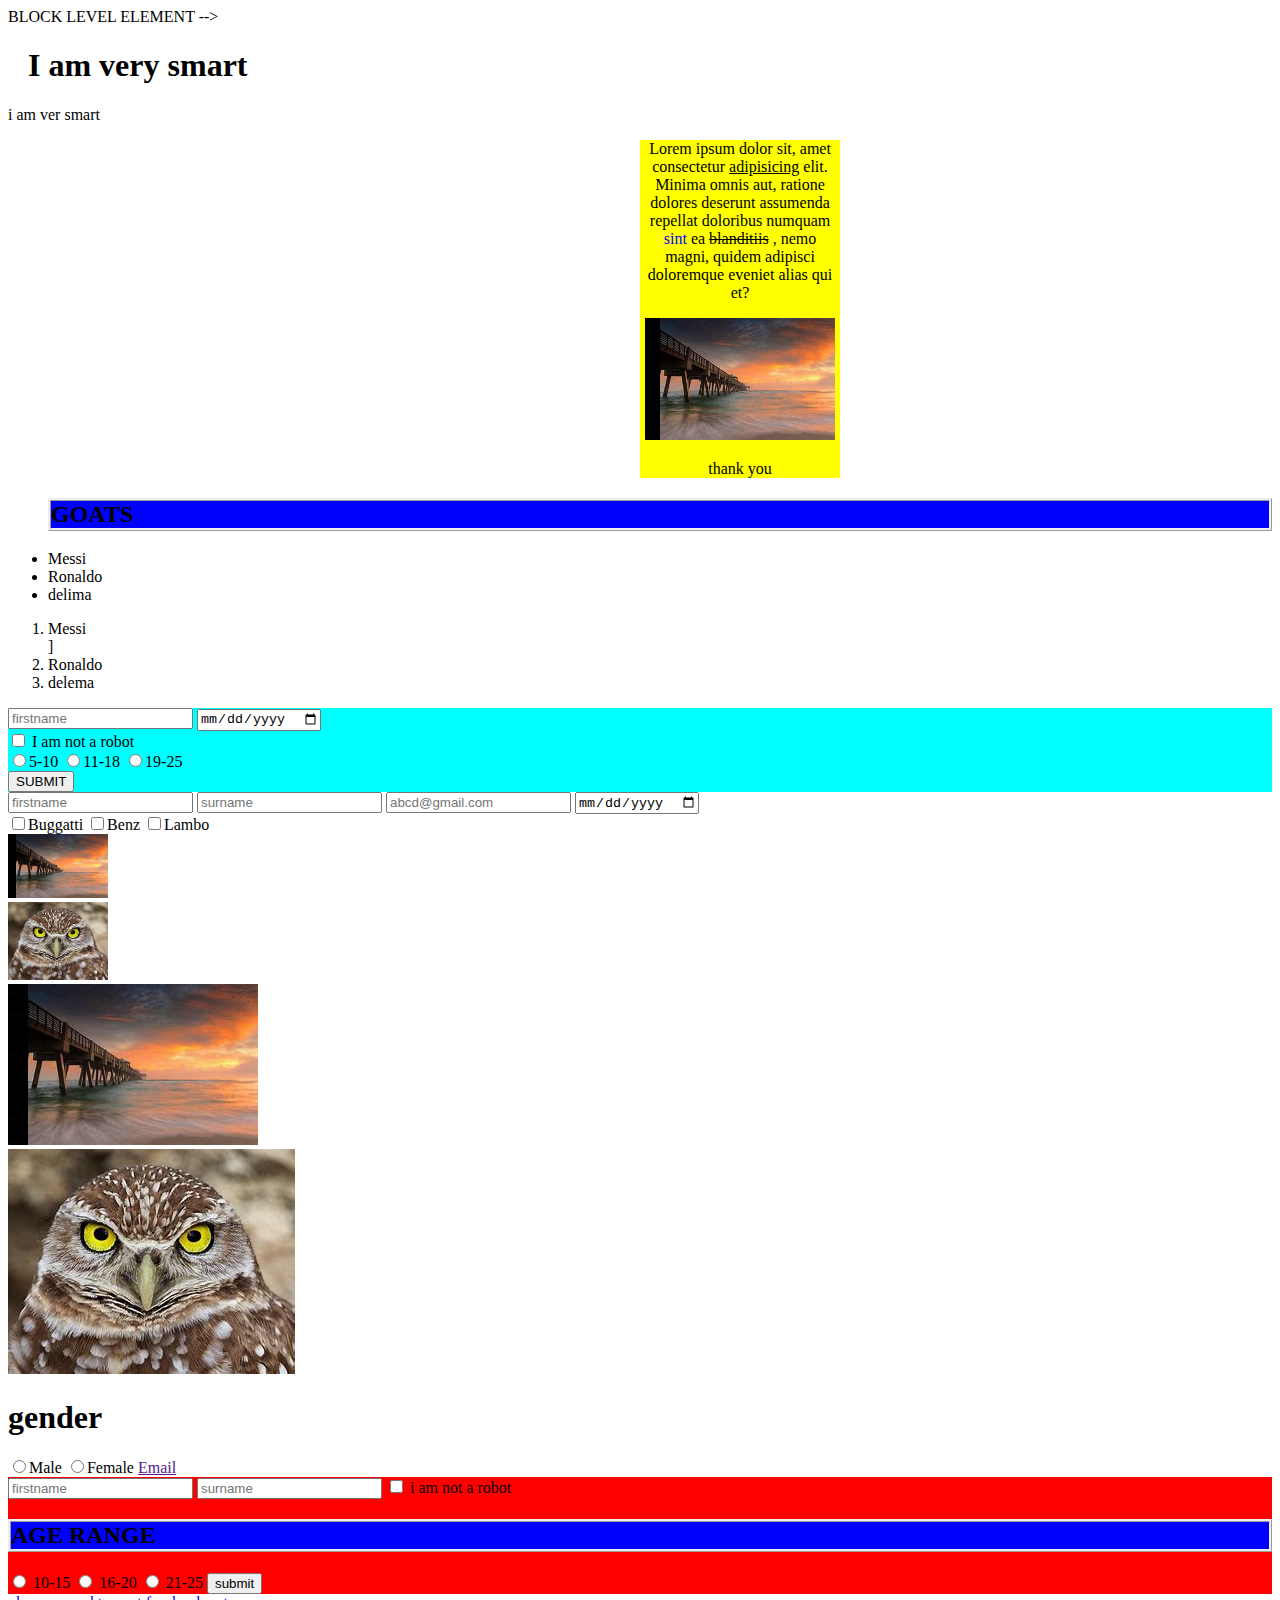
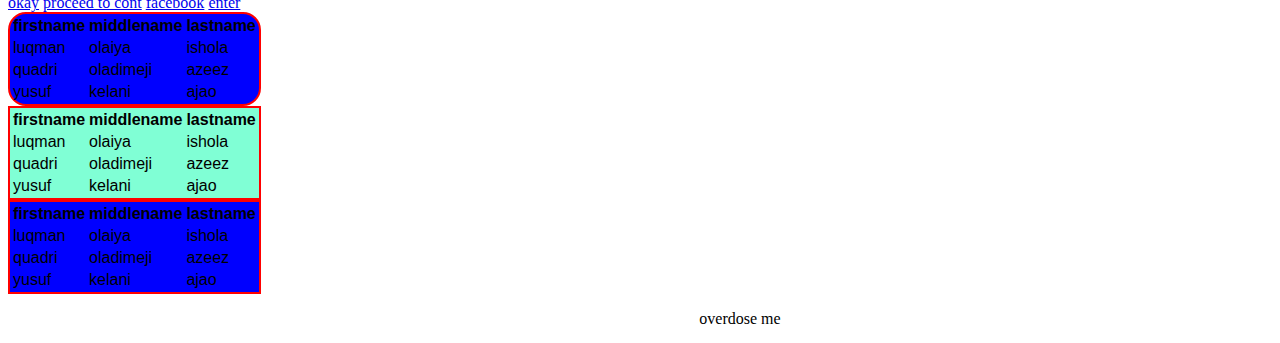
<file: INDEX.HTML>
<!DOCTYPE html>
<html lang="en">

<head>
    <meta charset="UTF-8">
    <meta http-equiv="X-UA-Compatible" content="IE=edge">
    <meta name="viewport" content="width=device-width, initial-scale=1.0">
    <link
    rel="stylesheet"
    href="https://cdnjs.cloudflare.com/ajax/libs/animate.css/4.1.1/animate.min.css"
     />
    <link rel="stylesheet" href="index.css">
    <title>Document</title>
    <!-- <style>
        p {
            color: green;
        }

        table {
            font-family: 'Lucida Sans', 'Lucida Sans Regular', 'Lucida Grande', 'Lucida Sans Unicode', Geneva, Verdana, sans-serif;
            background-color: hsl(160, 100%, 75%);
        }

        h2 {
            background-color: blue;
            border: ridge;
        }

        div{
            text-align: center;
            width: 200px;
            margin-left: 50%;
        }
    </style> -->
</head>

<body>
    BLOCK LEVEL ELEMENT
    -->
    <h1 class="firstheader">I am very smart</h1>
    <p class="luqman">i am ver smart</p>
    <!-- a non-semantic elements -->
    <div style="background-color: yellow;">
       <p>
        Lorem ipsum dolor sit, amet consectetur <u>adipisicing</u>  elit. Minima omnis aut, ratione dolores deserunt assumenda
        repellat doloribus numquam <span style="color: blue;">sint</span> ea <strike>blanditiis</strike> , nemo magni, quidem adipisci doloremque eveniet alias qui et?
       </p>

       <img class="animate__animated animate__wobble" src="images/OIP (1).jpg" alt="" width="190px">
       <p class="luqman">thank you</p>
    </div>


    <div>
        <p>

        </p>
    </div>

    <!-- b.semantic elements 1.form 2. article .3. table -->
    <article></article>
    <ul>
        <h2>GOATS</h2>
        <LI>Messi</LI>
        <li>Ronaldo</li>
        <li>delima</li>

    </ul>
    <OL>

        <LI>Messi</LI>]
        <li>Ronaldo</li>
        <li>delema</li>
    </OL>
    <form action="Register.html" style="background-color: cyan;">
        <input type="text" placeholder="firstname">
        <input type="date" name="" id=""> <br>
        <input type="checkbox" name="" id=""> I am not a robot <br>
        <input type="radio" name="nunber" id="">5-10
        <input type="radio" name="number" id="">11-18
        <input type="radio" name="number" id="">19-25 <br>
        <button type="submit">SUBMIT</button>

        

    </form>
    <form action=""></form>



    <!-- INLINE ELEMENTS -->
    <input type="text" placeholder="firstname">
    <input type="text" placeholder="surname">
    <input type="text" placeholder="abcd@gmail.com">
    <input type="date" name="" id=""> <br>
    <input type="checkbox" name="" id="">Buggatti
    <input type="checkbox" name="" id="">Benz
    <input type="checkbox" name="" id="">Lambo <br>
    <img class="animate__animated animate__shakeY" src="images/OIP (1).jpg" alt="" width="100px"> <br>
    <img src="images/OIP.jpg" alt="" width="100px"><br>
    <img src="images/OIP (1).jpg" alt="" width="250"><br>
    <img src="images/OIP.jpg" alt="">
    <h1>gender</h1>
    <input type="radio" name="gender" id="">Male
    <input type="radio" name="gender" id="">Female
    <a href="">Email</a>

    <form action="Register.html" style="background-color: red;">
        <input type="text" placeholder="firstname">
        <input type="text" placeholder="surname">
        <input type="checkbox" name="" id=""> i am not a robot

        <h2>AGE RANGE</h2>
        <input type="radio" name="age" id=""> 10-15
        <input type="radio" name="age" id=""> 16-20
        <input type="radio" name="age" id=""> 21-25
        <button type="submit">submit</button>
    </form>


    <a href="CLASSWORK.HTML">okay</a>
    <a href="https://portal.nysc.org.ng/nysc1/">proceed to cont</a>
    <a href="https://web.facebook.com/?_rdc=1&_rdr">facebook</a>
    <a href="Register.html">enter</a>

    <table class="anothertable like ">
        <tr>
            <th>firstname</th>
            <th>middlename</th>
            <th>lastname</th>
        </tr>
        <tr>
            <td>luqman</td>
            <td>olaiya</td>
            <td>ishola</td>
        </tr>

        <tr>
            <td>quadri</td>
            <td>oladimeji</td>
            <td>azeez</td>
        </tr>

        <tr>
            <td>yusuf</td>
            <td>kelani</td>
            <td>ajao</td>
        </tr>

        <table>
            <tr>
                <th>firstname</th>
                <th>middlename</th>
                <th>lastname</th>
            </tr>
            <tr>
                <td>luqman</td>
                <td>olaiya</td>
                <td>ishola</td>
            </tr>

            <tr>
                <td>quadri</td>
                <td>oladimeji</td>
                <td>azeez</td>
            </tr>

            <tr>
                <td>yusuf</td>
                <td>kelani</td>
                <td>ajao</td>
            </tr>

            <table class="anothertable">
                <tr>
                    <th>firstname</th>
                    <th>middlename</th>
                    <th>lastname</th>
                </tr>
                <tr>
                    <td>luqman</td>
                    <td>olaiya</td>
                    <td>ishola</td>
                </tr>

                <tr>
                    <td>quadri</td>
                    <td>oladimeji</td>
                    <td>azeez</td>
                </tr>

                <tr>
                    <td>yusuf</td>
                    <td>kelani</td>
                    <td>ajao</td>
                </tr>


            </table>

            <div class="posdiv">
                <p>overdose me</p>

            </div>

</body>

</html>
</file>
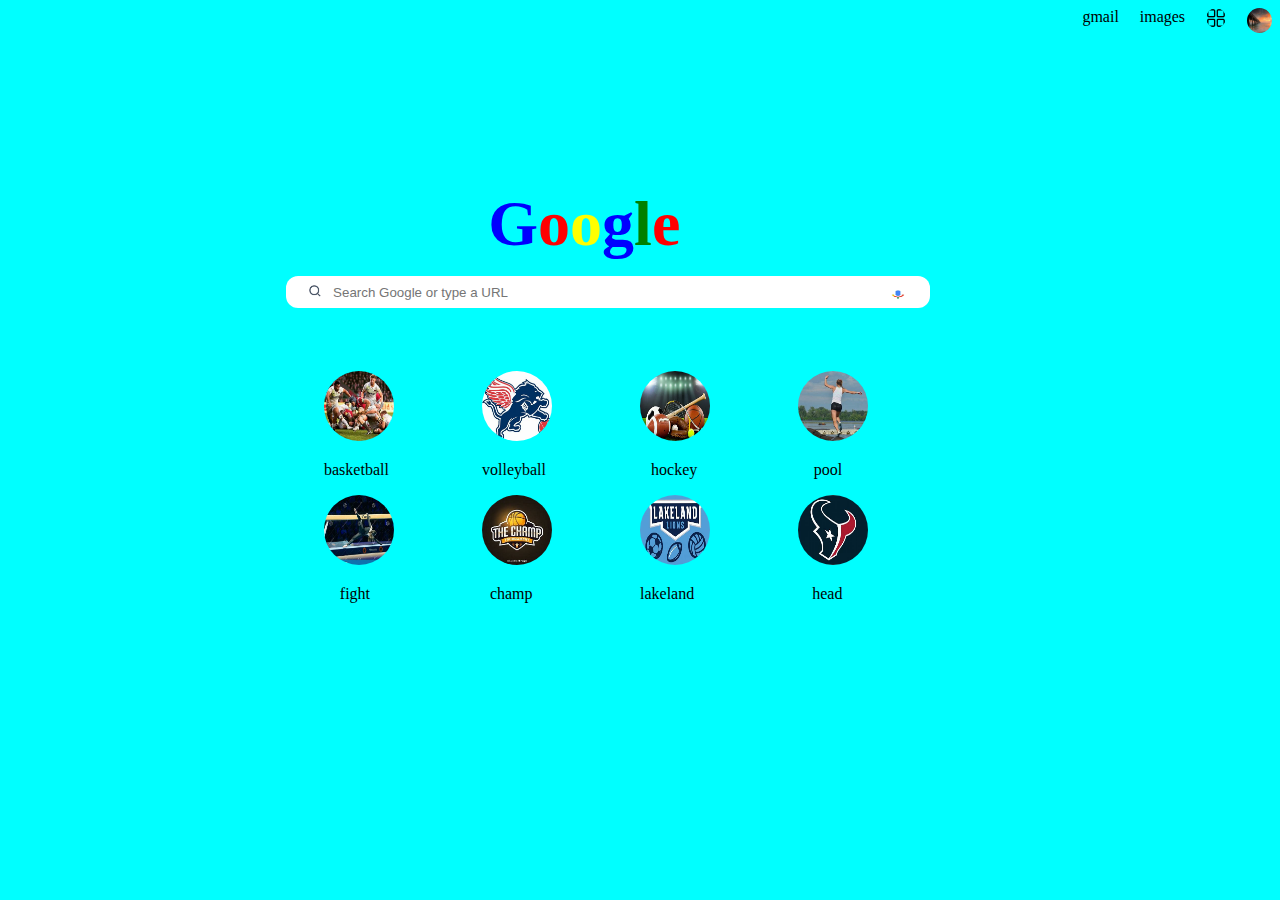
<file: Assignment.html>
<!DOCTYPE html>
<html lang="en">
<head>
    <meta charset="UTF-8">
    <meta http-equiv="X-UA-Compatible" content="IE=edge">
    <meta name="viewport" content="width=device-width, initial-scale=1.0">
    <link rel="stylesheet" href="assignment.css">
    <title>Document</title>
</head>
<body>
    <img class="voice" src="images/voice.jpeg" alt="" style="width: 40px;" height="25px">
    <img class="search" src="images/search.jpeg" alt="" width="15px">
    <div class="icondiv">
        <a href="https://portal.nysc.org.ng/nysc1/" style="color:black ; text-decoration: none;">gmail</a>
        <a href="gmai.html" style="color: black; text-decoration: none;">images</a>
        <a href=""><img class="ty" src="images/3894097.png" alt="" width="20px" height="20px"></a>
        <a href=""><img src="images/OIP (1).jpg" alt="" width="25px" height="25px" class="jt"></a>
    </div>

    <h1 style="font-size: 400%;"><span style="color: blue;">G</span><span style="color: red;">o</span><span style="color: yellow;">o</span><span style="color: blue;">g</span><span style="color: green;">l</span><span style="color: red;">e</span></h1>
    <input type="text" placeholder="          Search Google or type a URL">
    <div class="mother">
         <div class="child"><img src="sport/OIP (10).jpg" alt="" width="70px" height="70px"> <p>basketball</p></div>
         <div class="child"><img src="sport/OIP (11).jpg" alt="" width="70px" height="70px"> <p>volleyball</p></div>
         <div class="child"><img src="sport/OIP (2).jpg" alt="" width="70px" height="70px"><p style="margin-left: 7%;">hockey</p></div>
         <div class="child"><img src="sport/OIP (3).jpg" alt="" width="70px" height="70px"> <p style="margin-left: 10%;">pool</p></div>
         <div class="child"><img src="sport/OIP (4).jpg" alt="" width="70px" height="70px"> <p style="margin-left: 10%;">fight</p></div>
         <div class="child"><img src="sport/OIP (5).jpg" alt="" width="70px" height="70px"> <p style="margin-left:5% ;">champ</p></div>
         <div class="child"><img src="sport/OIP (6).jpg" alt="" width="70px" height="70px"> <p>lakeland</p></div>
         <div class="child"><img src="sport/OIP (7).jpg" alt="" width="70px" height="70px"> <p style="margin-left: 9%;">head</p></div>
         

    </div>
</body>
</html>
</file>
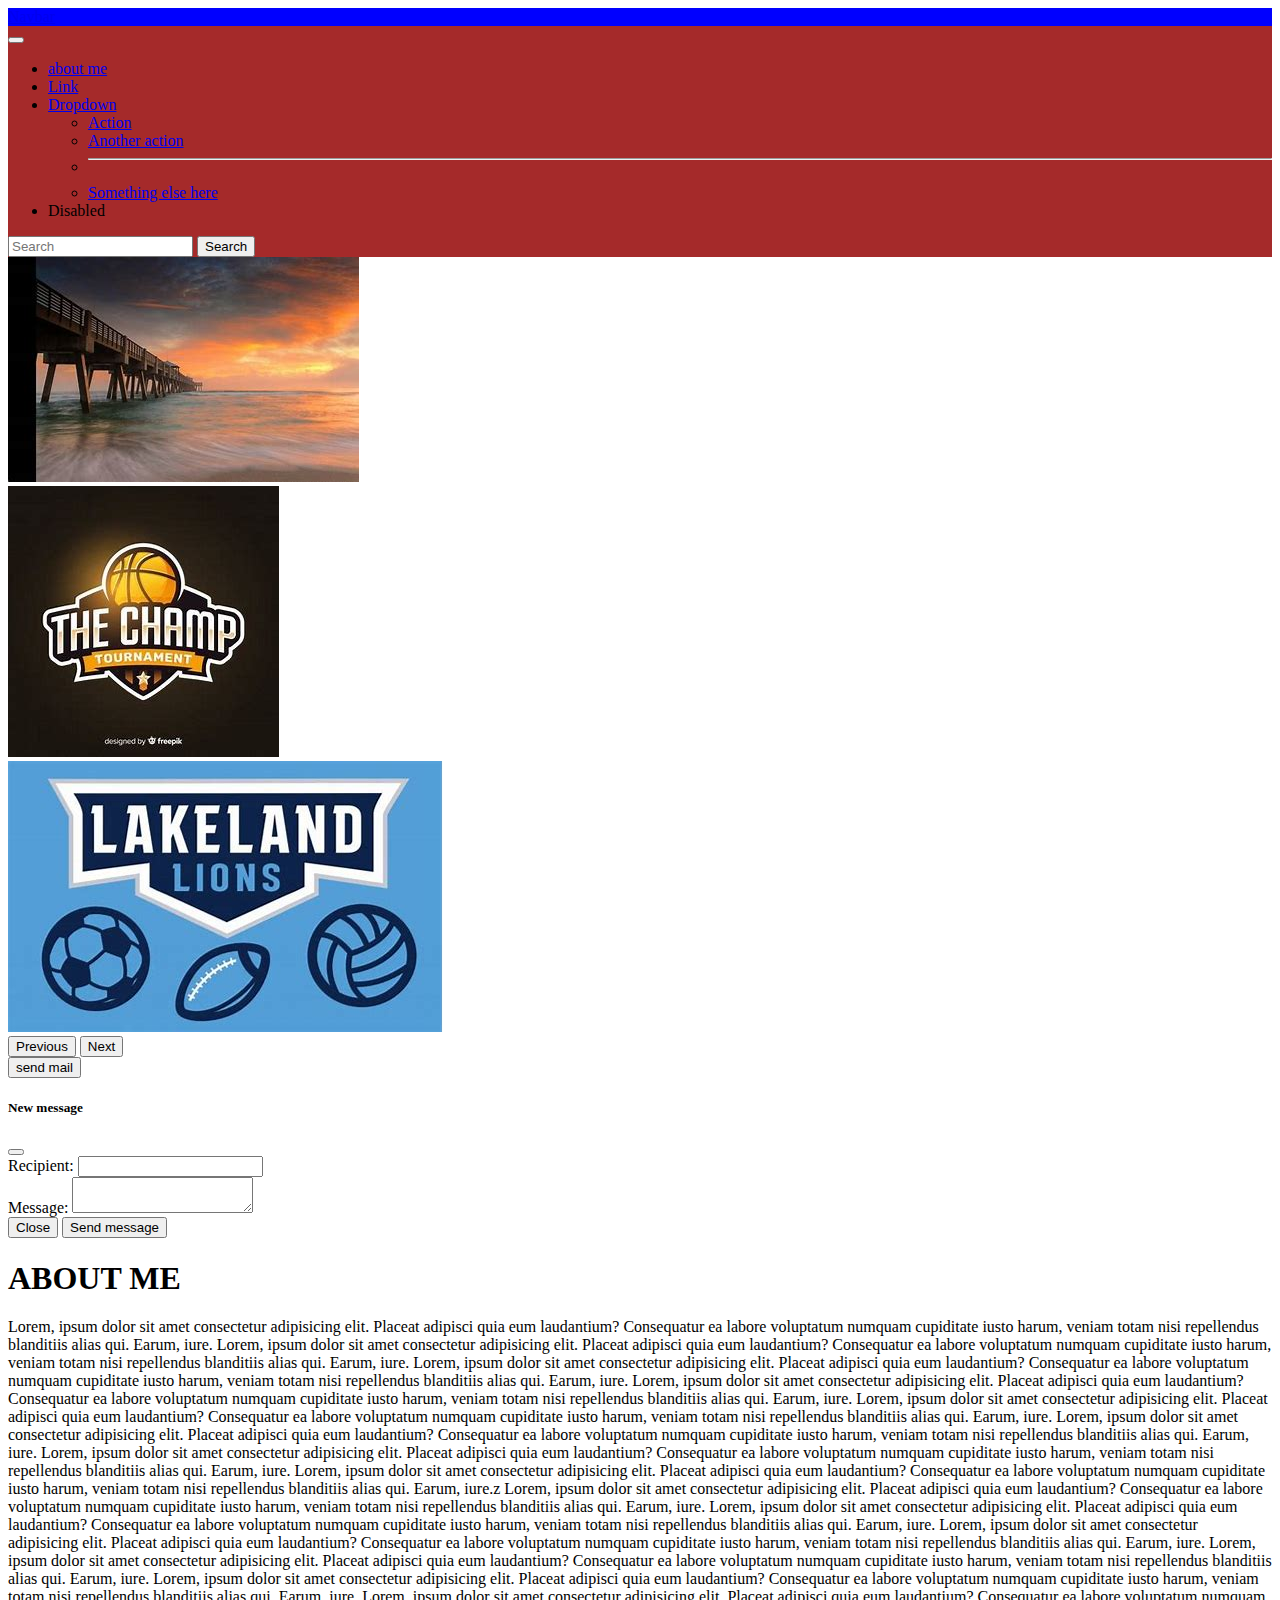
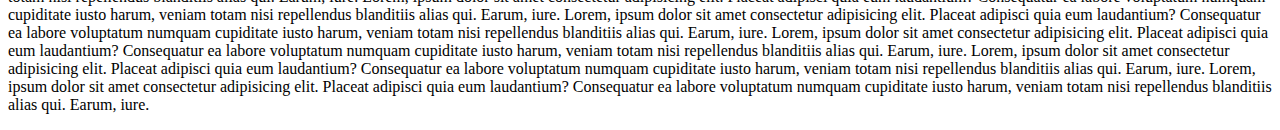
<file: boot.html>
<!DOCTYPE html>
<html lang="en">

<head>
  <meta charset="UTF-8">
  <meta http-equiv="X-UA-Compatible" content="IE=edge">
  <meta name="viewport" content="width=device-width, initial-scale=1.0">
  <!-- CSS only -->
  <link href="https://cdn.jsdelivr.net/npm/bootstrap@5.2.0/dist/css/bootstrap.min.css" rel="stylesheet"
    integrity="sha384-gH2yIJqKdNHPEq0n4Mqa/HGKIhSkIHeL5AyhkYV8i59U5AR6csBvApHHNl/vI1Bx" crossorigin="anonymous">
  <link rel="stylesheet" href="boot.css">
  <title>Document</title>
</head>

<body>
  <nav class="navbar navbar-expand-lg bg-light">
    <div class="container-fluid">
      <div class="firstdi">
        <a class="navbar-brand" href="#">Navbar</a>
      </div>
      
      <div class="seconddi">
        <button class="navbar-toggler" type="button" data-bs-toggle="collapse" data-bs-target="#navbarSupportedContent"
        aria-controls="navbarSupportedContent" aria-expanded="false" aria-label="Toggle navigation">
        <span class="navbar-toggler-icon"></span>
      </button>
      <div class="collapse navbar-collapse" id="navbarSupportedContent">
        <ul class="navbar-nav me-auto mb-2 mb-lg-0">
          <li class="nav-item">
            <a class="nav-link active" aria-current="page" href="#about">about me</a>
          </li>
          <li class="nav-item">
            <a class="nav-link" href="#">Link</a>
          </li>
          <li class="nav-item dropdown">
            <a class="nav-link dropdown-toggle" href="#" role="button" data-bs-toggle="dropdown" aria-expanded="false">
              Dropdown
            </a>
            <ul class="dropdown-menu">
              <li><a class="dropdown-item" href="#">Action</a></li>
              <li><a class="dropdown-item" href="#">Another action</a></li>
              <li>
                <hr class="dropdown-divider">
              </li>
              <li><a class="dropdown-item" href="#">Something else here</a></li>
            </ul>
          </li>
          <li class="nav-item">
            <a class="nav-link disabled">Disabled</a>
          </li>
        </ul>
        <form class="d-flex" role="search">
          <input class="form-control me-2" type="search" placeholder="Search" aria-label="Search">
          <button class="btn btn-outline-success" type="submit">Search</button>
        </form>
      </div>
      </div>
    </div>
  </nav>
  <div id="carouselExampleControls" class="carousel slide" data-bs-ride="carousel">
    <div class="carousel-inner">
      <div class="carousel-item active">
        <img src="images/OIP (1).jpg" class="d-block w-70" alt="...">
      </div>
      <div class="carousel-item">
        <img src="sport/OIP (5).jpg" class="d-block w-70" alt="...">
      </div>
      <div class="carousel-item">
        <img src="sport/OIP (6).jpg" class="d-block w-70" alt="...">
      </div>
    </div>
    <button class="carousel-control-prev" type="button" data-bs-target="#carouselExampleControls" data-bs-slide="prev">
      <span class="carousel-control-prev-icon" aria-hidden="true"></span>
      <span class="visually-hidden">Previous</span>
    </button>
    <button class="carousel-control-next" type="button" data-bs-target="#carouselExampleControls" data-bs-slide="next">
      <span class="carousel-control-next-icon" aria-hidden="true"></span>
      <span class="visually-hidden">Next</span>
    </button>
  </div>



  <button type="button" class="btn btn-primary" data-bs-toggle="modal" data-bs-target="#exampleModal"
    data-bs-whatever="@getbootstrap">send mail</button>

  <div class="modal fade" id="exampleModal" tabindex="-1" aria-labelledby="exampleModalLabel" aria-hidden="true">
    <div class="modal-dialog">
      <div class="modal-content">
        <div class="modal-header">
          <h5 class="modal-title" id="exampleModalLabel">New message</h5>
          <button type="button" class="btn-close" data-bs-dismiss="modal" aria-label="Close"></button>
        </div>
        <div class="modal-body">
          <form>
            <div class="mb-3">
              <label for="recipient-name" class="col-form-label">Recipient:</label>
              <input type="text" class="form-control" id="recipient-name">
            </div>
            <div class="mb-3">
              <label for="message-text" class="col-form-label">Message:</label>
              <textarea class="form-control" id="message-text"></textarea>
            </div>
          </form>
        </div>
        <div class="modal-footer">
          <button type="button" class="btn btn-secondary" data-bs-dismiss="modal">Close</button>
          <button type="button" class="btn btn-primary">Send message</button>
        </div>
      </div>
    </div>
  </div>
  <h1 id="About">ABOUT ME</h1>
  <P>
    Lorem, ipsum dolor sit amet consectetur adipisicing elit. Placeat adipisci quia eum laudantium? Consequatur ea
    labore voluptatum numquam cupiditate iusto harum, veniam totam nisi repellendus blanditiis alias qui. Earum, iure.
    Lorem, ipsum dolor sit amet consectetur adipisicing elit. Placeat adipisci quia eum laudantium? Consequatur ea
    labore voluptatum numquam cupiditate iusto harum, veniam totam nisi repellendus blanditiis alias qui. Earum, iure.
    Lorem, ipsum dolor sit amet consectetur adipisicing elit. Placeat adipisci quia eum laudantium? Consequatur ea
    labore voluptatum numquam cupiditate iusto harum, veniam totam nisi repellendus blanditiis alias qui. Earum, iure.
    Lorem, ipsum dolor sit amet consectetur adipisicing elit. Placeat adipisci quia eum laudantium? Consequatur ea
    labore voluptatum numquam cupiditate iusto harum, veniam totam nisi repellendus blanditiis alias qui. Earum, iure.
    Lorem, ipsum dolor sit amet consectetur adipisicing elit. Placeat adipisci quia eum laudantium? Consequatur ea
    labore voluptatum numquam cupiditate iusto harum, veniam totam nisi repellendus blanditiis alias qui. Earum, iure.
    Lorem, ipsum dolor sit amet consectetur adipisicing elit. Placeat adipisci quia eum laudantium? Consequatur ea
    labore voluptatum numquam cupiditate iusto harum, veniam totam nisi repellendus blanditiis alias qui. Earum, iure.
    Lorem, ipsum dolor sit amet consectetur adipisicing elit. Placeat adipisci quia eum laudantium? Consequatur ea
    labore voluptatum numquam cupiditate iusto harum, veniam totam nisi repellendus blanditiis alias qui. Earum, iure.
    Lorem, ipsum dolor sit amet consectetur adipisicing elit. Placeat adipisci quia eum laudantium? Consequatur ea
    labore voluptatum numquam cupiditate iusto harum, veniam totam nisi repellendus blanditiis alias qui. Earum, iure.z
    Lorem, ipsum dolor sit amet consectetur adipisicing elit. Placeat adipisci quia eum laudantium? Consequatur ea
    labore voluptatum numquam cupiditate iusto harum, veniam totam nisi repellendus blanditiis alias qui. Earum, iure.
    Lorem, ipsum dolor sit amet consectetur adipisicing elit. Placeat adipisci quia eum laudantium? Consequatur ea
    labore voluptatum numquam cupiditate iusto harum, veniam totam nisi repellendus blanditiis alias qui. Earum, iure.
    Lorem, ipsum dolor sit amet consectetur adipisicing elit. Placeat adipisci quia eum laudantium? Consequatur ea
    labore voluptatum numquam cupiditate iusto harum, veniam totam nisi repellendus blanditiis alias qui. Earum, iure.
    Lorem, ipsum dolor sit amet consectetur adipisicing elit. Placeat adipisci quia eum laudantium? Consequatur ea
    labore voluptatum numquam cupiditate iusto harum, veniam totam nisi repellendus blanditiis alias qui. Earum, iure.
    Lorem, ipsum dolor sit amet consectetur adipisicing elit. Placeat adipisci quia eum laudantium? Consequatur ea
    labore voluptatum numquam cupiditate iusto harum, veniam totam nisi repellendus blanditiis alias qui. Earum, iure.
    Lorem, ipsum dolor sit amet consectetur adipisicing elit. Placeat adipisci quia eum laudantium? Consequatur ea
    labore voluptatum numquam cupiditate iusto harum, veniam totam nisi repellendus blanditiis alias qui. Earum, iure.
    Lorem, ipsum dolor sit amet consectetur adipisicing elit. Placeat adipisci quia eum laudantium? Consequatur ea
    labore voluptatum numquam cupiditate iusto harum, veniam totam nisi repellendus blanditiis alias qui. Earum, iure.
    Lorem, ipsum dolor sit amet consectetur adipisicing elit. Placeat adipisci quia eum laudantium? Consequatur ea
    labore voluptatum numquam cupiditate iusto harum, veniam totam nisi repellendus blanditiis alias qui. Earum, iure.
    Lorem, ipsum dolor sit amet consectetur adipisicing elit. Placeat adipisci quia eum laudantium? Consequatur ea
    labore voluptatum numquam cupiditate iusto harum, veniam totam nisi repellendus blanditiis alias qui. Earum, iure.
    Lorem, ipsum dolor sit amet consectetur adipisicing elit. Placeat adipisci quia eum laudantium? Consequatur ea
    labore voluptatum numquam cupiditate iusto harum, veniam totam nisi repellendus blanditiis alias qui. Earum, iure.
  </P>


  <!-- JavaScript Bundle with Popper -->
  <script src="https://cdn.jsdelivr.net/npm/bootstrap@5.2.0/dist/js/bootstrap.bundle.min.js"
    integrity="sha384-A3rJD856KowSb7dwlZdYEkO39Gagi7vIsF0jrRAoQmDKKtQBHUuLZ9AsSv4jD4Xa"
    crossorigin="anonymous"></script>
</body>

</html>
</file>
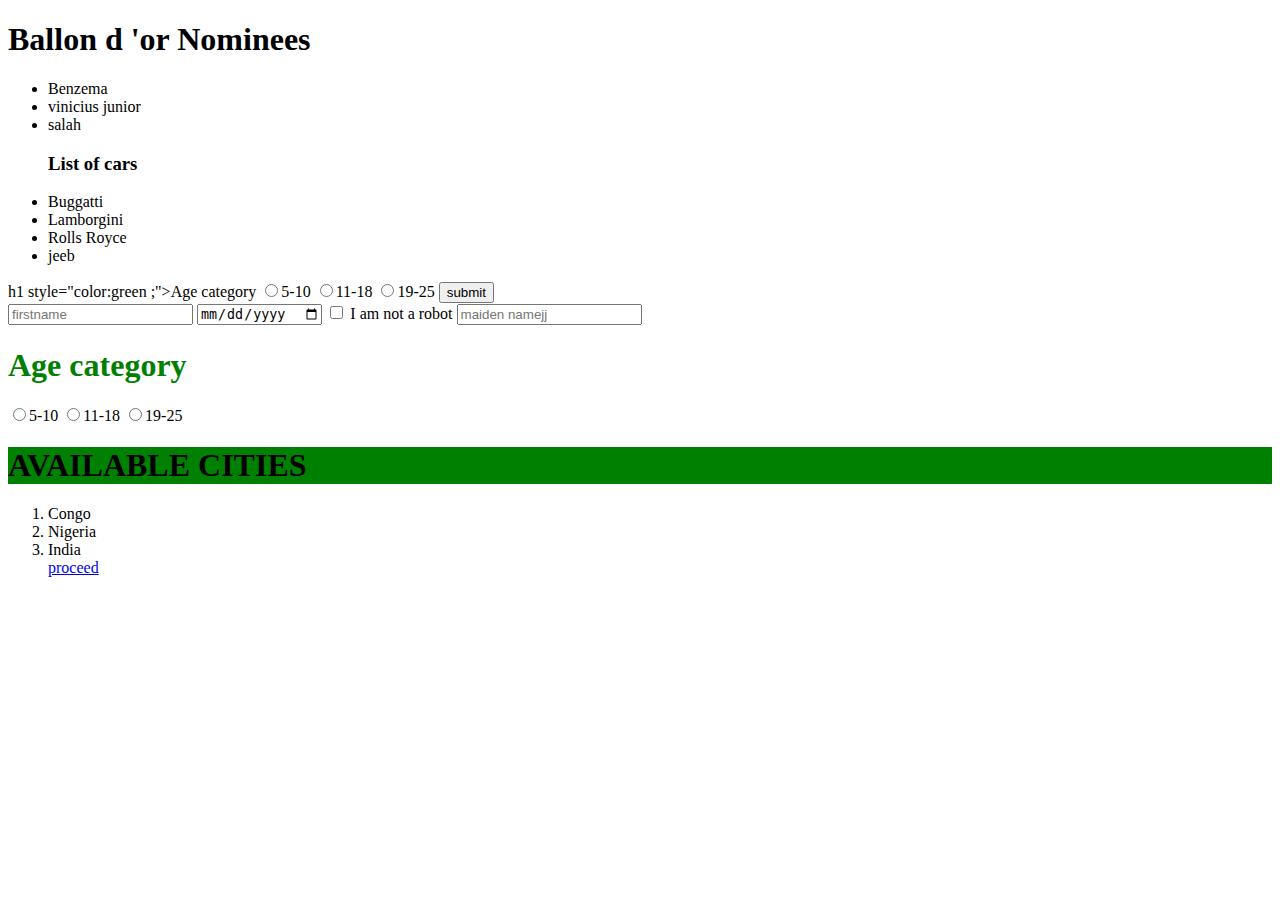
<file: CLASSWORK.HTML>
<!DOCTYPE html>
<html lang="en">
<head>
    <meta charset="UTF-8">
    <meta http-equiv="X-UA-Compatible" content="IE=edge">
    <meta name="viewport" content="width=device-width, initial-scale=1.0">
    <title>Document</title>
</head>
<body>
    <h1>Ballon d 'or Nominees</h1>
    <ul>
        <li>Benzema</li>
        <li>vinicius junior</li>
        <li>salah</li>

        <h3>List of cars</h3>
        <li>Buggatti</li>
        <li>Lamborgini</li>
        <li>Rolls Royce</li>
        <li>jeeb</li>
    </ul>
    <!-- INLINE ELEMENTS -->
    <form action="Register.html">
        h1 style="color:green ;">Age category</h1>
    <input type="radio" name="nunber" id="">5-10
    <input type="radio" name="number" id="">11-18
    <input type="radio" name="number" id="">19-25
    <button type="submit">submit</button>
    </form>
    <input type="text" placeholder="firstname">
    <input type="date" name="" id="">
    <input type="checkbox" name="" id=""> I am not a robot
    <input type="text" placeholder="maiden namejj">

    <h1 style="color:green ;">Age category</h1>
    <input type="radio" name="nunber" id="">5-10
    <input type="radio" name="number" id="">11-18
    <input type="radio" name="number" id="">19-25

    <h1 style="background-color: green;"">AVAILABLE CITIES</h1>
    <ol>
        <li>Congo</li>
        <li>Nigeria</li>
        <li>India</li>
        <a href="INDEX.HTML">proceed</a>

    </ol>
    
<style>
    div{
        m
    }
</style>
</div>
</body>
</html>
</file>
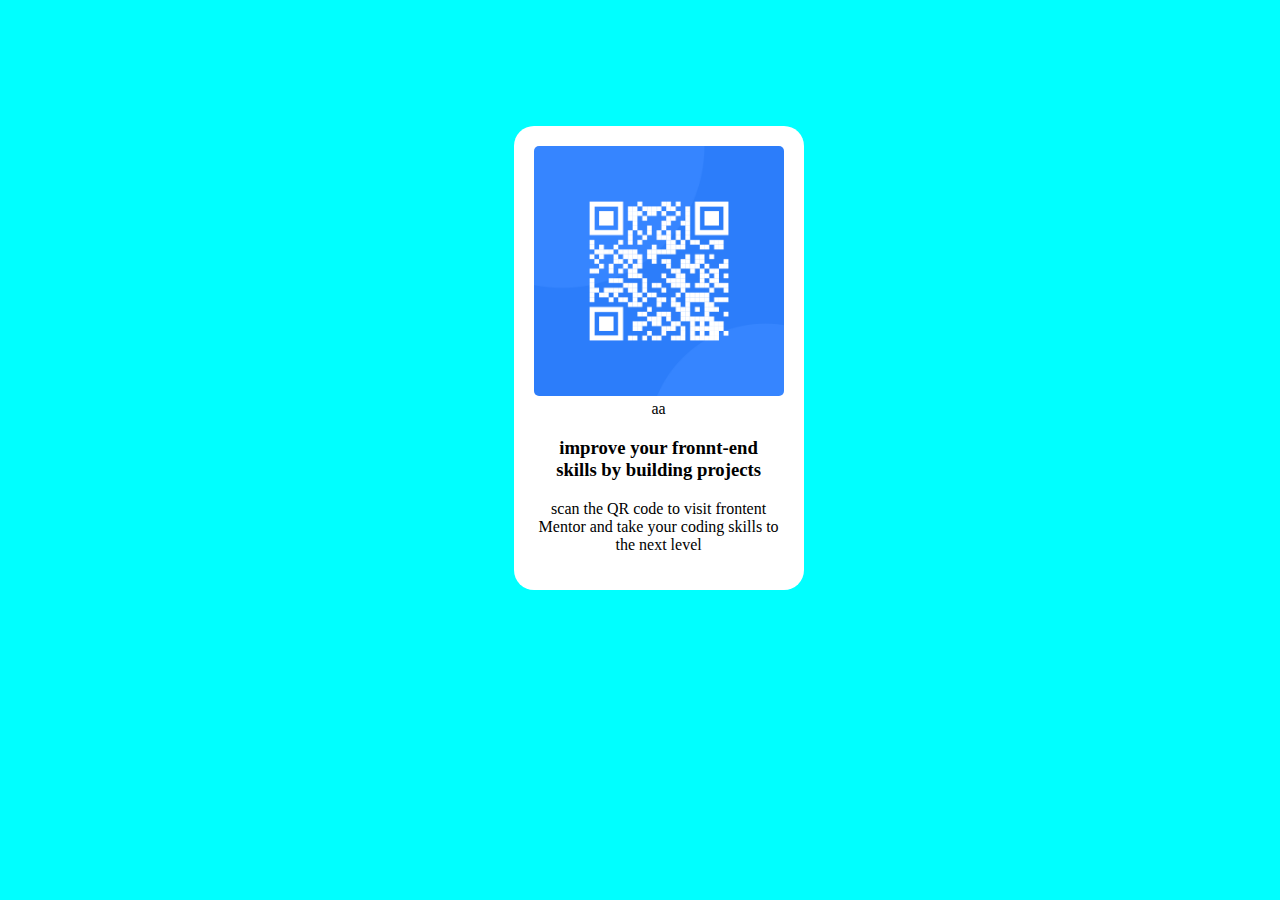
<file: classwork2.html>
<!DOCTYPE html>
<html lang="en">

<head>
    <meta charset="UTF-8">
    <meta http-equiv="X-UA-Compatible" content="IE=edge">
    <meta name="viewport" content="width=device-width, initial-scale=1.0">
    <title>Document</title>
</head>
<style>

    div{
        text-align: center;
        background-color:white;
        width: 250px;
        margin-left: 40%;
        border-radius: 20px;
        padding: 20px;
        margin-top: 10%
        
    }
    img{
        border-radius: 5px;
    }

    body{
        background-color: aqua;
    }
</style>
<body>

    <div>
        <img src="images/image-qr-code.png" alt="" width="250px">
aa
        <h3>improve your fronnt-end <br> 
            skills by building projects</h3>

            <p>scan the QR code to visit frontent <br>
                Mentor and take your coding skills to <br>
                the next level
            </p>
    </div>
</body>

</html>
</file>
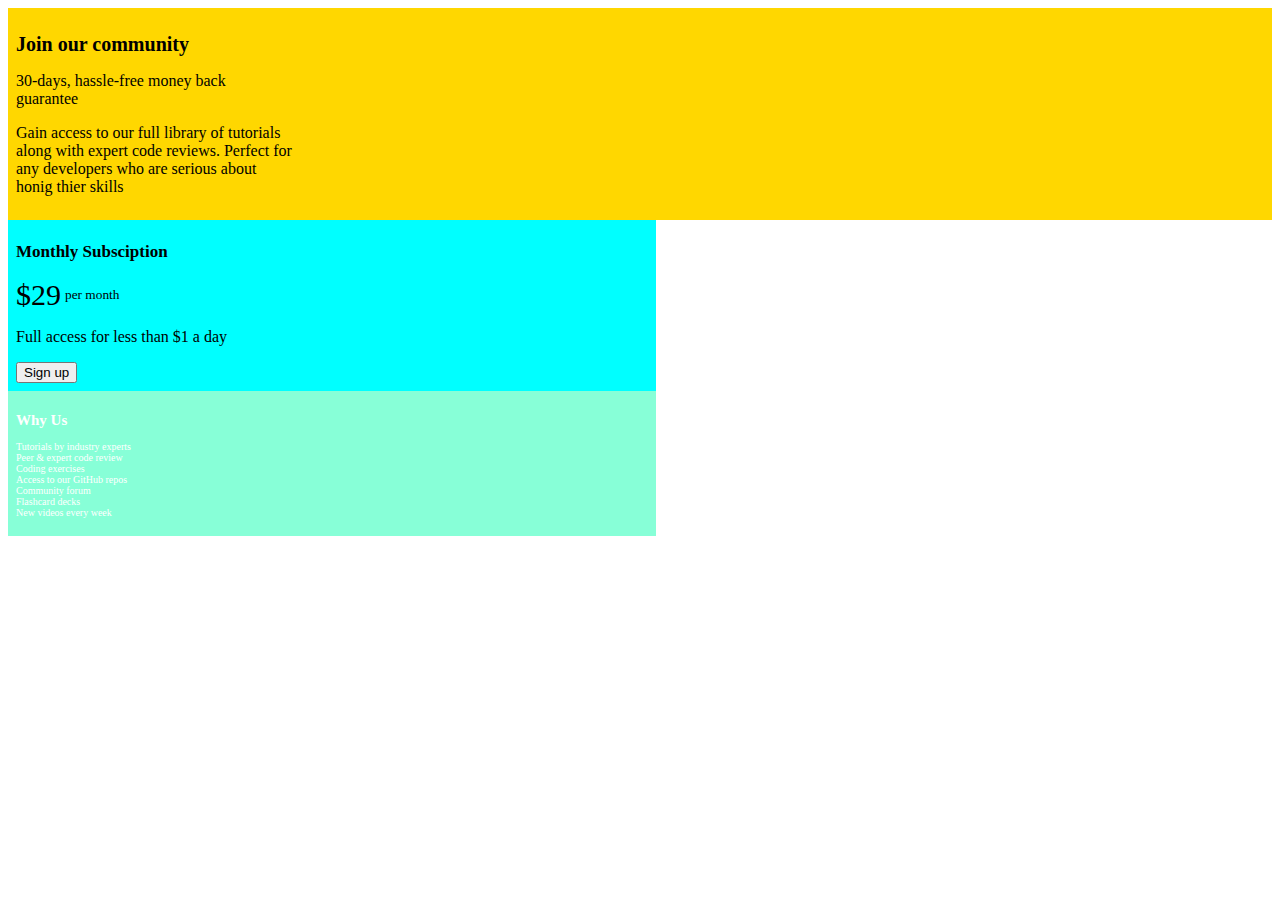
<file: classwork4.html>
<!DOCTYPE html>
<html lang="en">
<head>
    <meta charset="UTF-8">
    <meta http-equiv="X-UA-Compatible" content="IE=edge">
    <meta name="viewport" content="width=device-width, initial-scale=1.0">
    <link rel="stylesheet" href="classwork4.css">
    <title>Document</title>
</head>
<body>

    <div class="father">
        <div class="thirdchild">
            <h2 style="font-size:20px ;" class="firsth">Join our community</h2>
            <p class="secondp">30-days, hassle-free money back <br>
                 guarantee</p>
            <p class="firstp">Gain access to our full library of tutorials <br>
                along with expert code reviews. Perfect for <br>
                any developers who are serious about <br> 
                honig thier skills</p>
        </div>
        
        <div class="firstchild">
            <h2 class="white" style="font-size: 17px;">Monthly Subsciption</h2>
        
            <p class="white"> <span style="font-size: 30px;" id="fontfamily">$29</span> <sup>per month</sup> </p>
            <p class="white">Full access for less than $1 a day</p>
        
            <button type="submit" id="enter">Sign up</button>
        </div>

        <div class="secondchild">
            <h2 style="font-size:15px ;">Why Us</h2>
        
            <p style="font-size: 10px;">Tutorials by industry experts <br>
                    Peer & expert code review <br>
                    Coding exercises <br>
                    Access to our GitHub repos <br>
                    Community forum <br>
                    Flashcard decks <br>
                    New videos every week
        
             </p>
        </div>


    </div>

    <!-- <div class="thirdchild">
            <h2 style="font-size:20px ;" class="firsth">Join our community</h2>
            <p class="secondp">30-days, hassle-free money back <br>
                 guarantee</p>
            <p class="firstp">Gain access to our full library of tutorials <br>
                along with expert code reviews. Perfect for <br>
                any developers who are serious about <br> 
                honig thier skills</p>
    </div>

    <div class="mother">
        <div class="firstchild">
            <h2 class="white" style="font-size: 17px;">Monthly Subsciption</h2>
        
            <p class="white"> <span style="font-size: 30px;" id="fontfamily">$29</span> <sup>per month</sup> </p>
            <p class="white">Full access for less than $1 a day</p>
        
            <button type="submit" id="enter">Sign up</button>
        </div>

        <div class="secondchild">
            <h2 style="font-size:15px ;">Why Us</h2>
        
            <p style="font-size: 10px;">Tutorials by industry experts <br>
                    Peer & expert code review <br>
                    Coding exercises <br>
                    Access to our GitHub repos <br>
                    Community forum <br>
                    Flashcard decks <br>
                    New videos every week
        
             </p>
        </div>
    </div>

    

    </div> -->
</body>
</html>
</file>
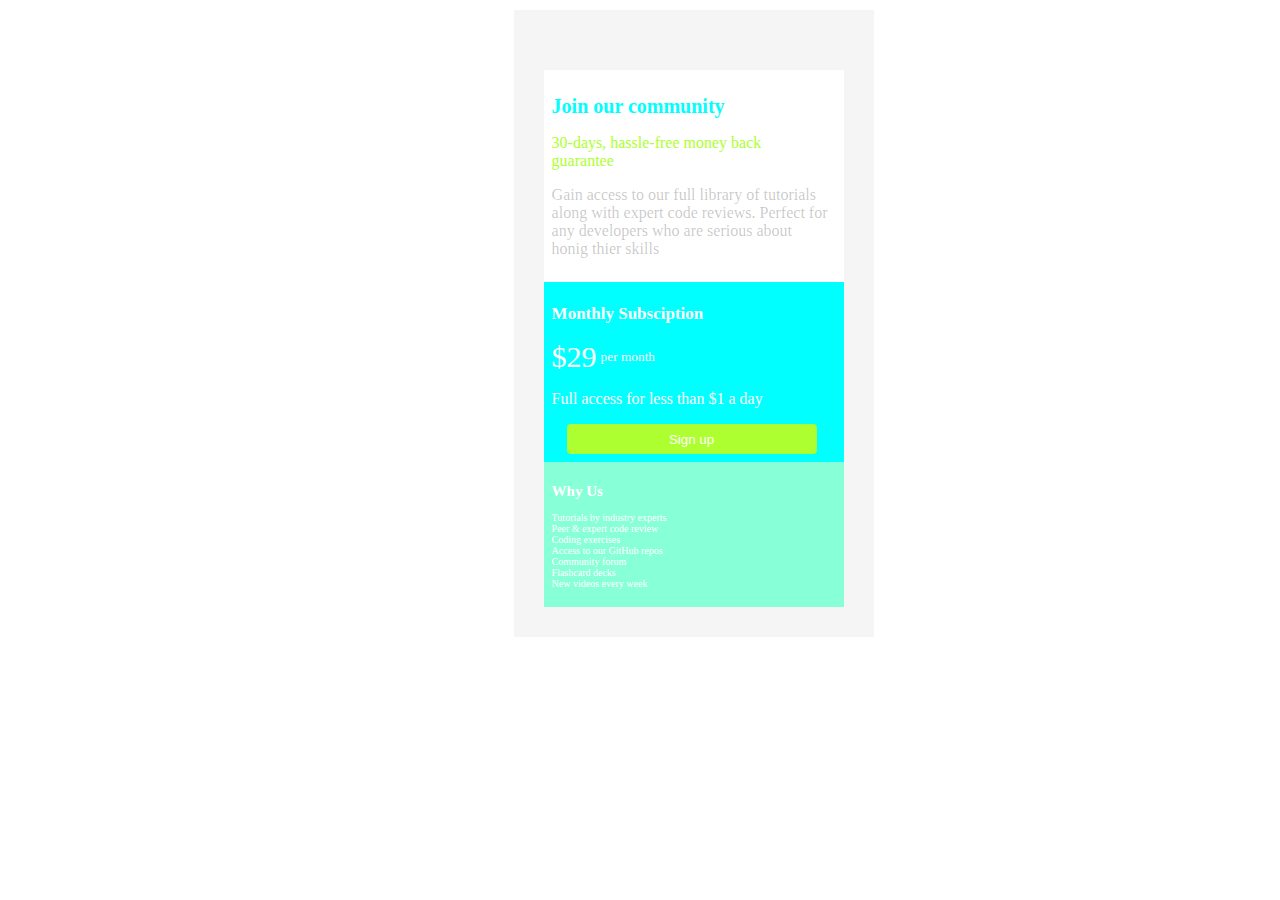
<file: home.html>
<!DOCTYPE html>
<html lang="en">
<head>
    <meta charset="UTF-8">
    <meta http-equiv="X-UA-Compatible" content="IE=edge">
    <meta name="viewport" content="width=device-width, initial-scale=1.0">
    <link rel="stylesheet" href="home.css">
    <title>Document</title>
</head>
<body>
    <!-- <div>
    <h2 style="font-size:20px ;">Join our community</h2>
    <p>30-days, hassle-free money back <br>
         guarantee</p>
    <p>Gain access to our full library of tutorials <br>
        along with expert code reviews. Perfect for <br>
        any developers who are serious about <br> 
        honig thier skills</p>
    </div>

    <div>
     <h2>Monthly Subsciption</h2>

    <p> <span style="font-size: 30px;" id="fontfamily">$29</span> per month</p>
    <p>Full access for less than $1 a day</p>

    <button type="submit" id="enter">Sign up</button>
    </div>

    <div>
     <h2>Why Us</h2>

    <p style="font-size: 15px;">Tutorials by industry experts <br>
            Peer & expert code review <br>
            Coding exercises <br>
            Access to our GitHub repos <br>
            Community forum <br>
            Flashcard decks <br>
            New videos every week

     </p>
    </div> -->


    <div class="alldivs">
            <div class="one">
            <h2 style="font-size:20px ;" class="firsth">Join our community</h2>
            <p class="secondp">30-days, hassle-free money back <br>
                 guarantee</p>
            <p class="firstp">Gain access to our full library of tutorials <br>
                along with expert code reviews. Perfect for <br>
                any developers who are serious about <br> 
                honig thier skills</p>
            </div>
        
            <div class="two">
             <h2 class="white" style="font-size: 17px;">Monthly Subsciption</h2>
        
            <p class="white"> <span style="font-size: 30px;" id="fontfamily">$29</span> <sup>per month</sup> </p>
            <p class="white">Full access for less than $1 a day</p>
        
            <button type="submit" id="enter">Sign up</button>
            </div>
        
            <div class="three">
             <h2 style="font-size:15px ;">Why Us</h2>
        
            <p style="font-size: 10px;">Tutorials by industry experts <br>
                    Peer & expert code review <br>
                    Coding exercises <br>
                    Access to our GitHub repos <br>
                    Community forum <br>
                    Flashcard decks <br>
                    New videos every week
        
             </p>
            </div>

    </div>



    

</body>
</html>
</file>
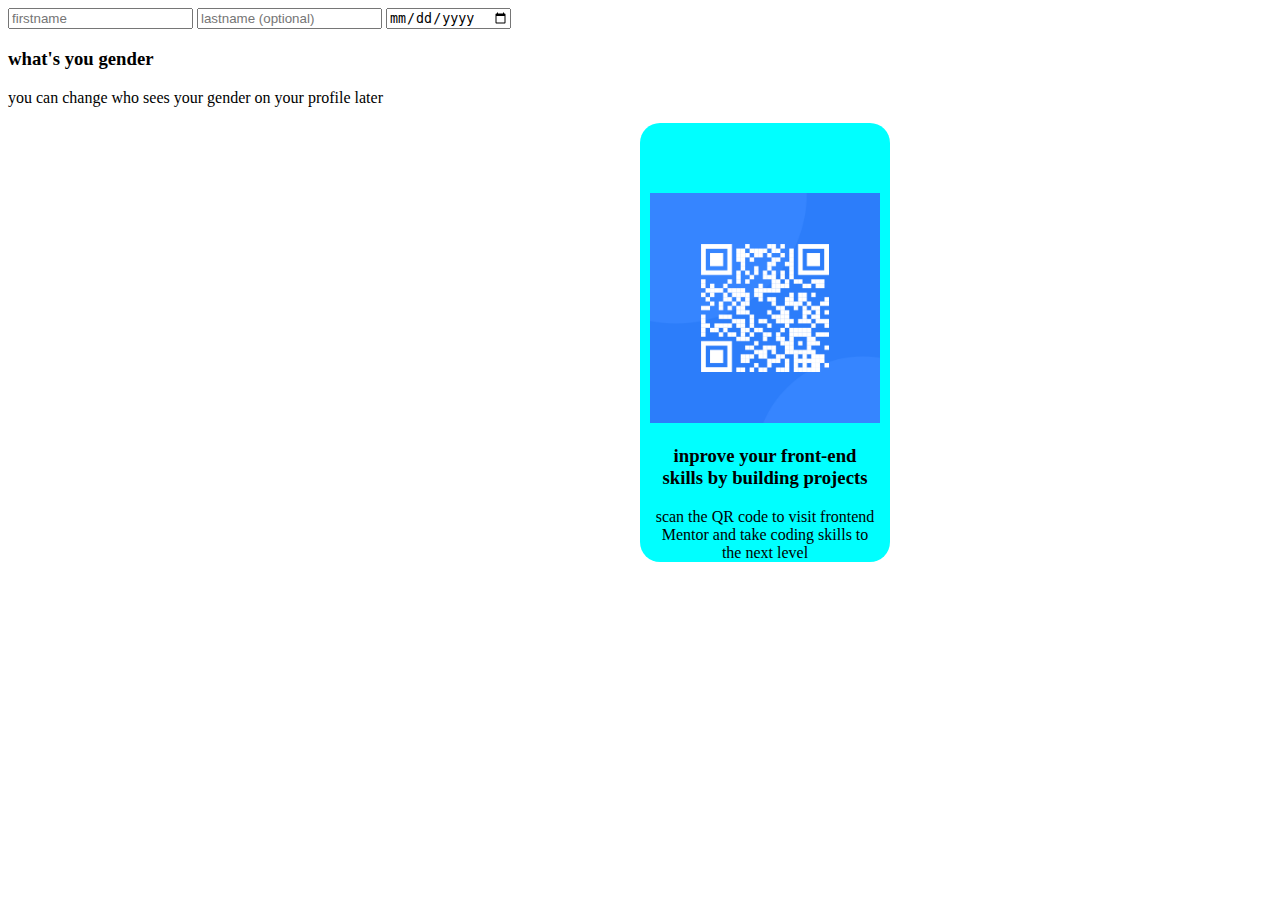
<file: HOMESAMPLE.HTML>
<!DOCTYPE html>
<html lang="en">
<head>
    <meta charset="UTF-8">
    <meta http-equiv="X-UA-Compatible" content="IE=edge">
    <meta name="viewport" content="width=, initial-scale=1.0">
    <title>Document</title>

    <style>
        div{
            text-align: center;
            width: 250px;
            background-color: aqua;
            margin-left: 50%;
            border-radius: 20px;
            padding-top: 10;
        }

        img{
            margin-top: 70px;
        }
    </style>
</head>
<body>
    <form action="">
        <input type="text" placeholder="firstname">
        <input type="text" placeholder="lastname (optional)">
        <input type="date" name="" id="">

        <h3>what's you gender</h3>
        <p>you can change who sees your gender on your profile later</p>
    </form>
    
    <div>
        <img src="images/image-qr-code.png" alt="" width="230px">

        <h3>inprove your front-end <br> 
            skills by building projects</h3>

            <p>
                scan the QR code to visit frontend <br>
                Mentor and take coding skills to <br>
                the next level
            </p>

    
                
    </div>

    
    


    
</body>
</html>
</file>
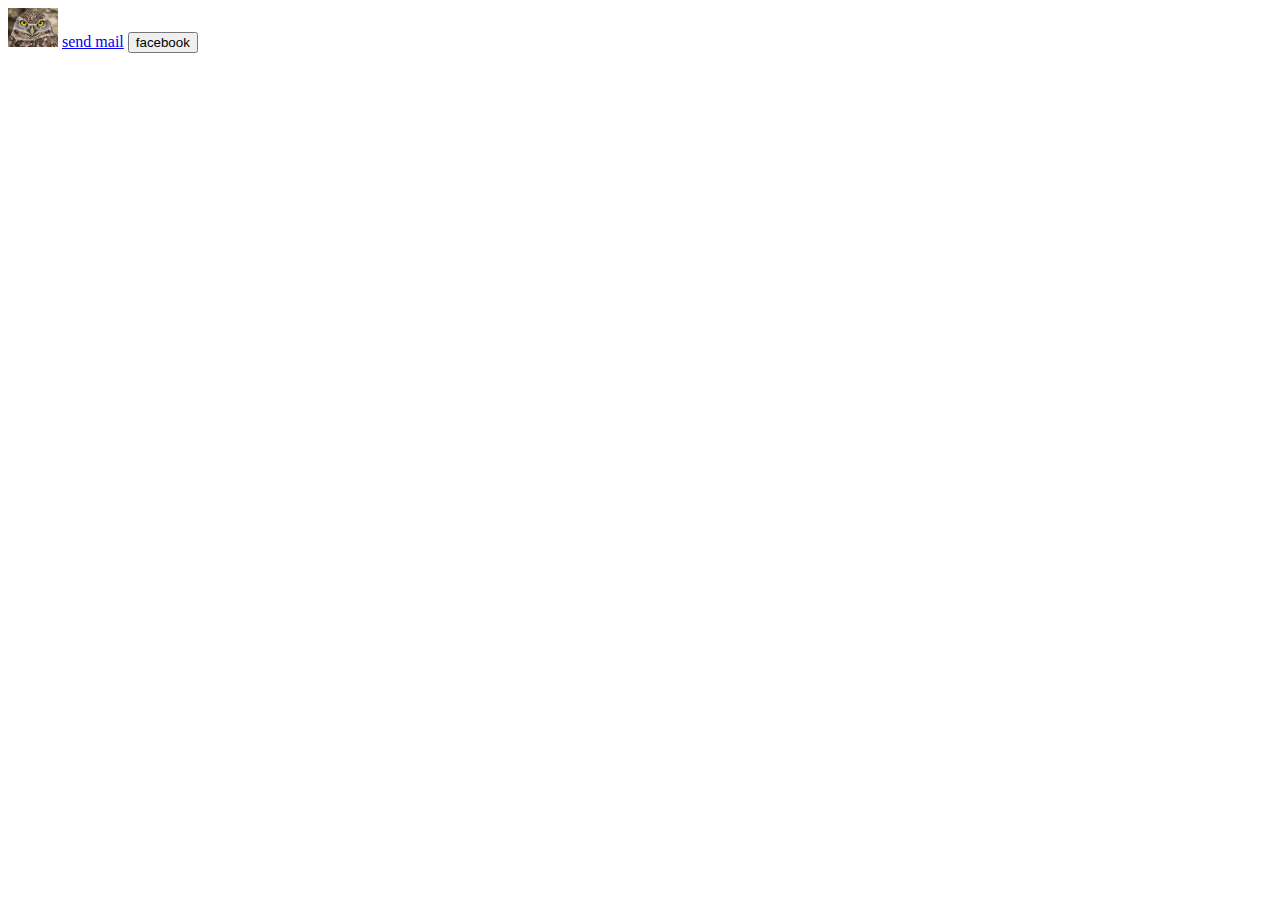
<file: lorem.html>
<!DOCTYPE html>
<html lang="en">
<head>
    <meta charset="UTF-8">
    <meta http-equiv="X-UA-Compatible" content="IE=edge">
    <meta name="viewport" content="width=, initial-scale=1.0">
    <title>Document</title>
</head>
<body>
    <a href="Register.html"><img src="images/OIP.jpg" alt="" width="50px"></a>
    <a href="mailto:expensiveluv139@gmail.com">send mail</a>
    <button onclick="//web.facebook.com/login/?_rdc=1&_rdr'">facebook</button>
</body>
</html>
</file>
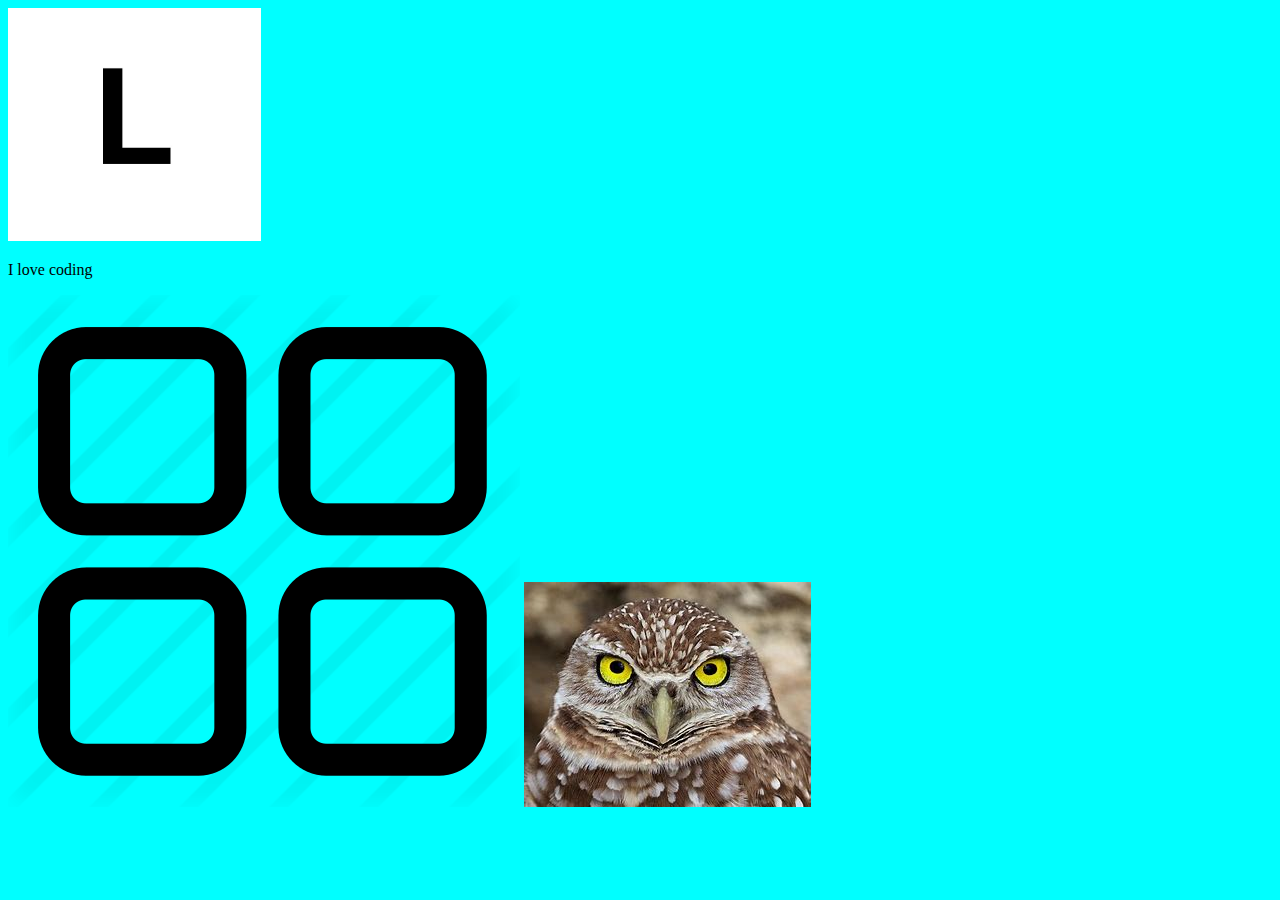
<file: query.html>
<!DOCTYPE html>
<html lang="en">
<head>
    <meta charset="UTF-8">
    <meta http-equiv="X-UA-Compatible" content="IE=edge">
    <meta name="viewport" content="width=device-width, initial-scale=1.0">
    <link rel="stylesheet" href="query2.css">
    <title>Document</title>
</head>
<body>
        <div class="div_1">
            <img class="img1" src="images/4623_L.jpg" alt="">
            <p class="para">I love coding</p>
        </div>

        <div class="div_2">
            <img class="img2" src="images/3894097.png" alt="">
            <img class="img3" src="images/OIP.jpg" alt="">
            
        </div>
    
</body>
</html>
</file>
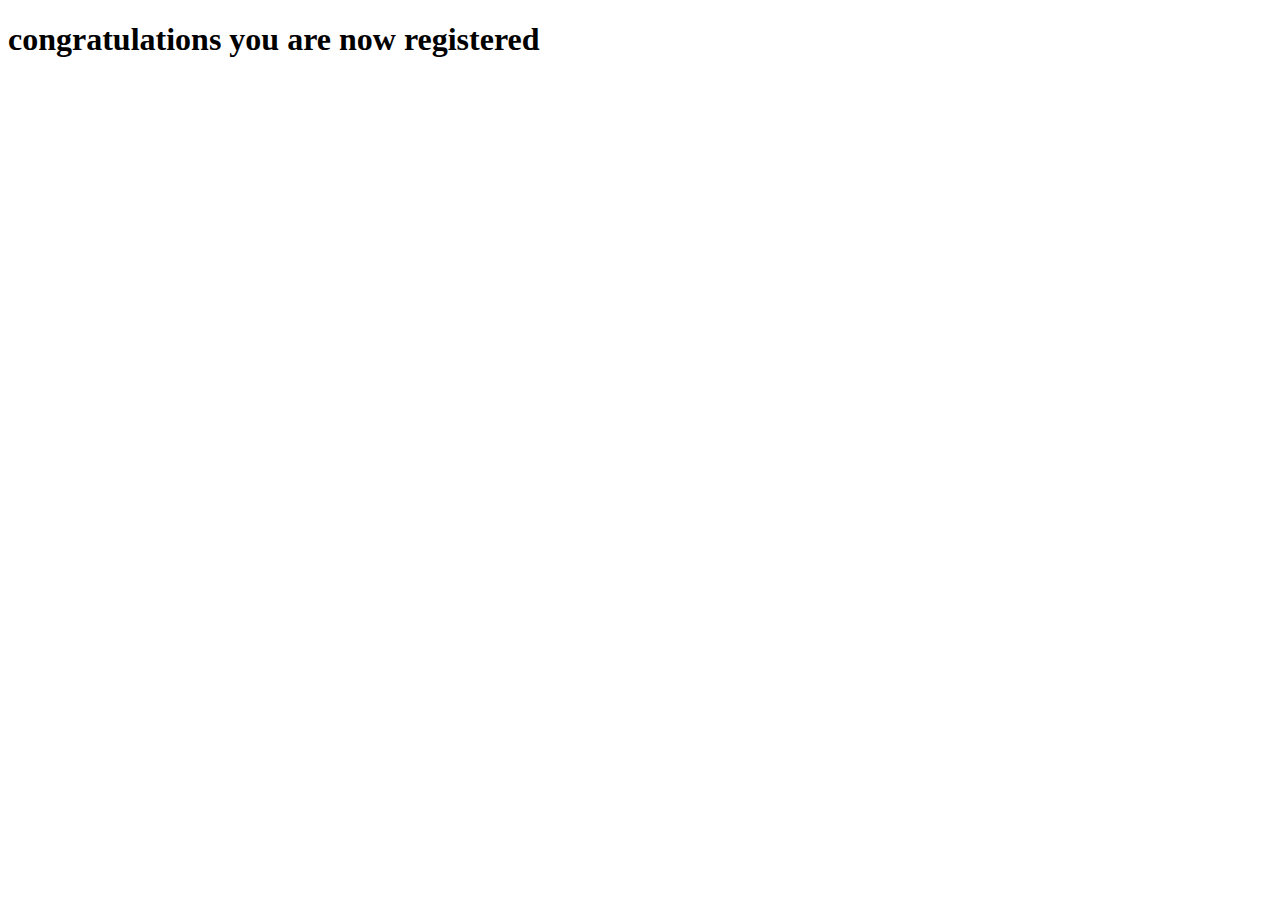
<file: Register.html>
<!DOCTYPE html>
<html lang="en">
<head>
    <meta charset="UTF-8">
    <meta http-equiv="X-UA-Compatible" content="IE=edge">
    <meta name="viewport" content="width=device-width, initial-scale=1.0">
    <title>Document</title>
</head>
<body>
    <h1>congratulations you are now registered</h1>
</body>
</html>
</file>
<file: index.css>
table {
    font-family: 'Lucida Sans', 'Lucida Sans Regular', 'Lucida Grande', 'Lucida Sans Unicode', Geneva, Verdana, sans-serif;
    background-color: hsl(160, 100%, 75%);
}

h2 {
    background-color: blue;
    border: ridge;
}

div{
    text-align: center;
    width: 200px;
    margin-left: 50%;
}
 .firstheader{
    margin-left: 20px;
 }

 table{
    border: 2px solid hwb(0 0% 0%);
 }

 .anothertable{
    background-color:blue;
 }

 .like{
    border-radius: 18px;
 }
</file>
<file: assignment.css>
.mother{
  display: grid;
  justify-content: space-around;
  grid-template-rows: 1fr 1fr;
  grid-template-columns: 1fr 1fr 1fr 1fr;
  width: 50%;
  margin-left: 25%;
  margin-top: 5%;
  
  
}
.key{
  
}
.icondiv{
  margin-left: 85%;
  justify-content:space-between;
  display: flex;
}
body{
  background-color: aqua;
  
  

  
}

p{
  color: black;
}
input{
  width: 50%;
  height: 30px;
  border-radius: 12px;
  margin-left: 22%;
  border: none;
  outline: none;
  padding-left: 10px;
  
  

  
 
} 
h1{
  margin-left: 38%;
 margin-bottom: 15px;
 margin-top: 150px;
}
img{
  border-radius: 50%;
}
.jt{
  border-radius: 100%;
}
input{
  position: relative;
  border: none;
  
}
.voice{
  margin-left: 68%;
  position: absolute;
  margin-top: 21.4%;
  z-index: 200;
}
.search{
  position: absolute;
  margin-top:21.6% ;
  margin-left: 22.5%;
  z-index: 200;
  padding-left: 12px;
}
</file>
<file: boot.css>
.firstdi{
    background-color: blue;
}
.seconddi{
    background-color: brown;
}
</file>
<file: classwork4.css>
.firstchild{
    background-color: aqua;
    padding: 8px;
    width: 50%;
}
.secondchild{
    background-color: rgba(127, 255, 212, 0.943);
    padding: 8px;
    color: white;
    width: 50%;
}
.mother{
    display: flex;
    padding-bottom: 10px;
}

.thirdchild{
    background-color:gold;
    padding: 8px;
    
}
</file>
<file: home.css>
.alldivs{
    margin-left: 40%;
    background-color: whitesmoke;
    width: 300px;
    padding: 30px;
    margin-top: 10px;
    padding-top: 60px;
    border-top-left-radius: ;  
}

.firsth{
    color: aqua;
}
.secondp{
    color: greenyellow;
}
.firstp{
    color: rgba(0, 0, 0, 0.224);
}

.white{
    color: white;
}

#enter{
    color: white;
    background-color: greenyellow;
    width: 250px;
    border-radius: 4px;
    height: 30px;
    margin-left: 15px;
    border: none;
}
.three{
    color: white;
    
}
.two{
    background-color: aqua;
    padding: 8px;
    
}

.three{
    background-color: rgba(127, 255, 212, 0.943);
    padding: 8px;
    color: white;
}

.one{
    background-color: white;
    padding: 8px;
}
#fontfamily{
    font-family: Georgia, 'Times New Roman', Times, serif;
}

body{
    border-radius: 4px;
}
</file>
<file: query2.css>
/* all rules outside of @media queries apply to devices 1201px and above */
@media (max-width: 1200px) {/* rules here apply to devices from 993px to 1200px (inclusive) */}
       body{
        background-color: aqua;
        }
        .img1{
            width: 20%;
        }
@media (max-width: 992px) {	/* rules here apply to devices from 769px to 992px (inclusive) */}
@media (max-width: 768px) {/* rules here apply to devices from 0px or 425px to 768px (inclusive) */}

/* You may also apply this: */
@media (max-width: 425px) {/* rules here apply to devices from 0px to 425px (inclusive) */}
</file>
